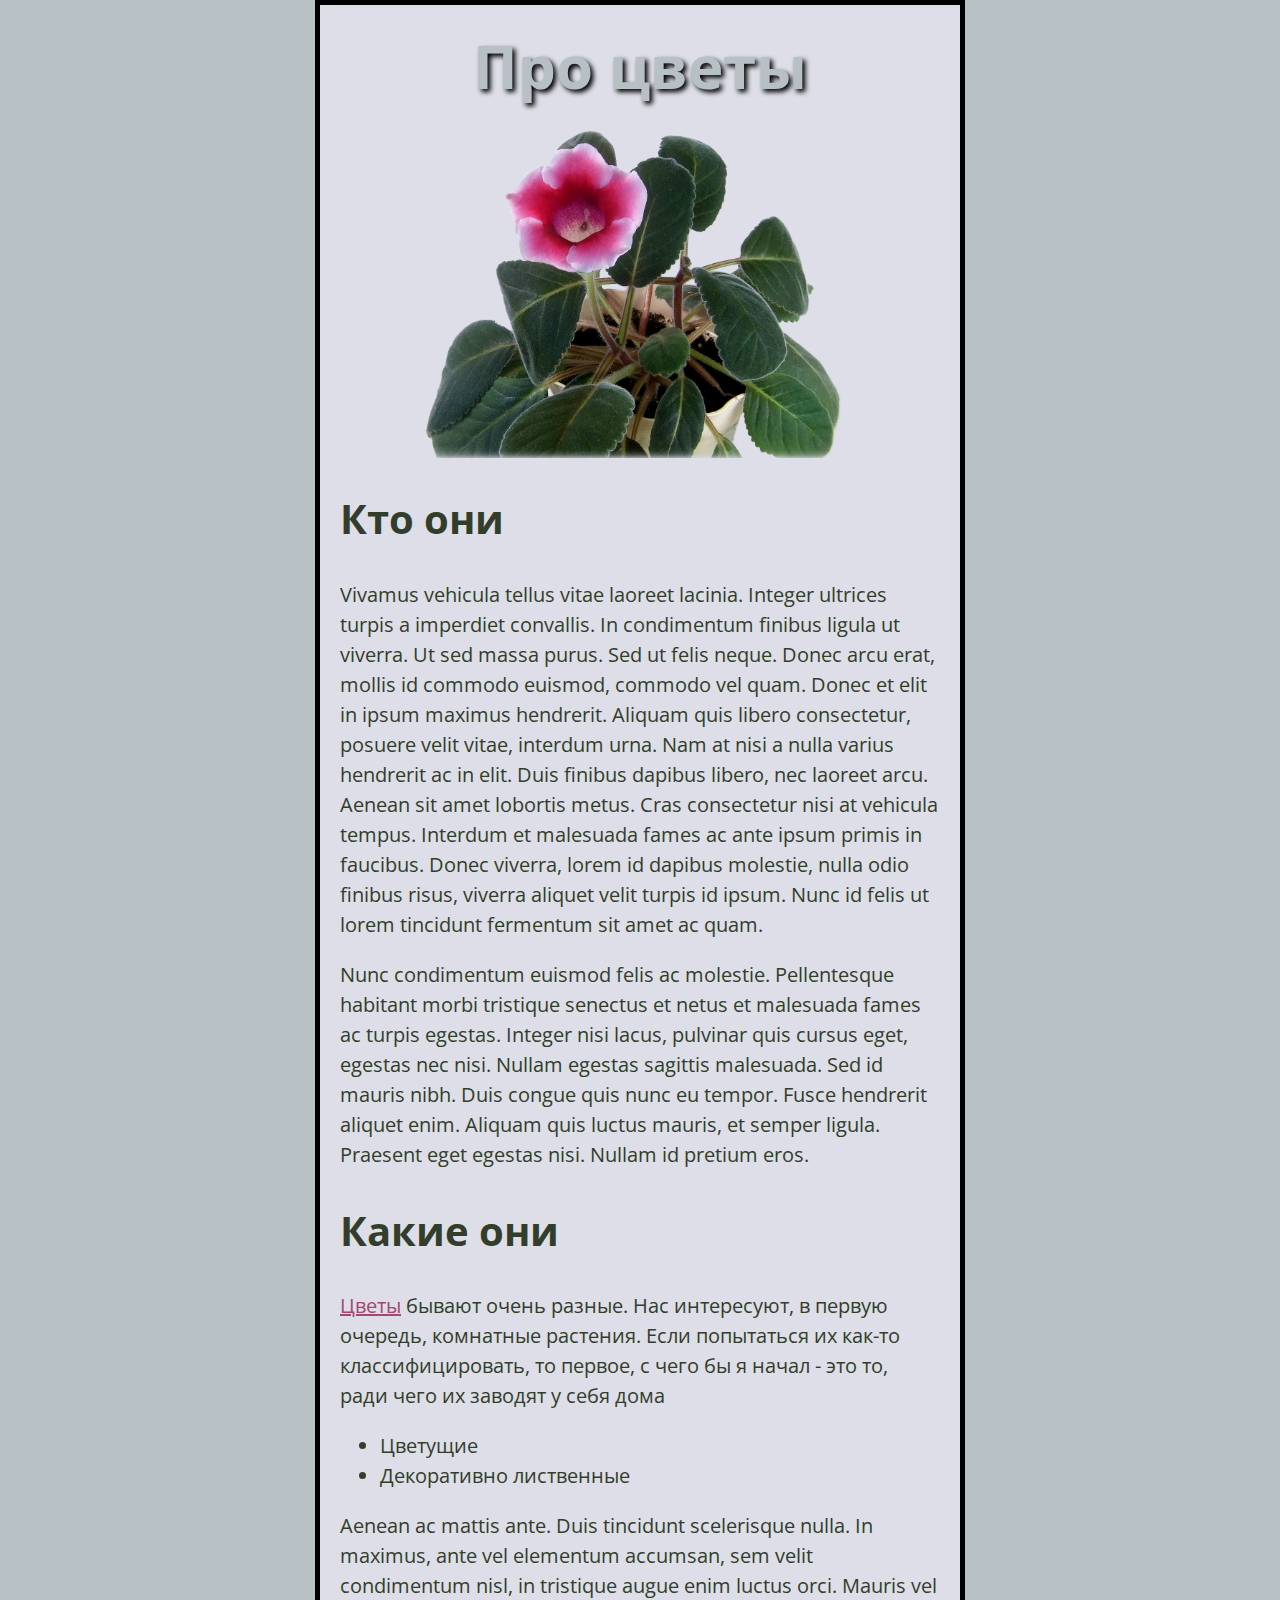
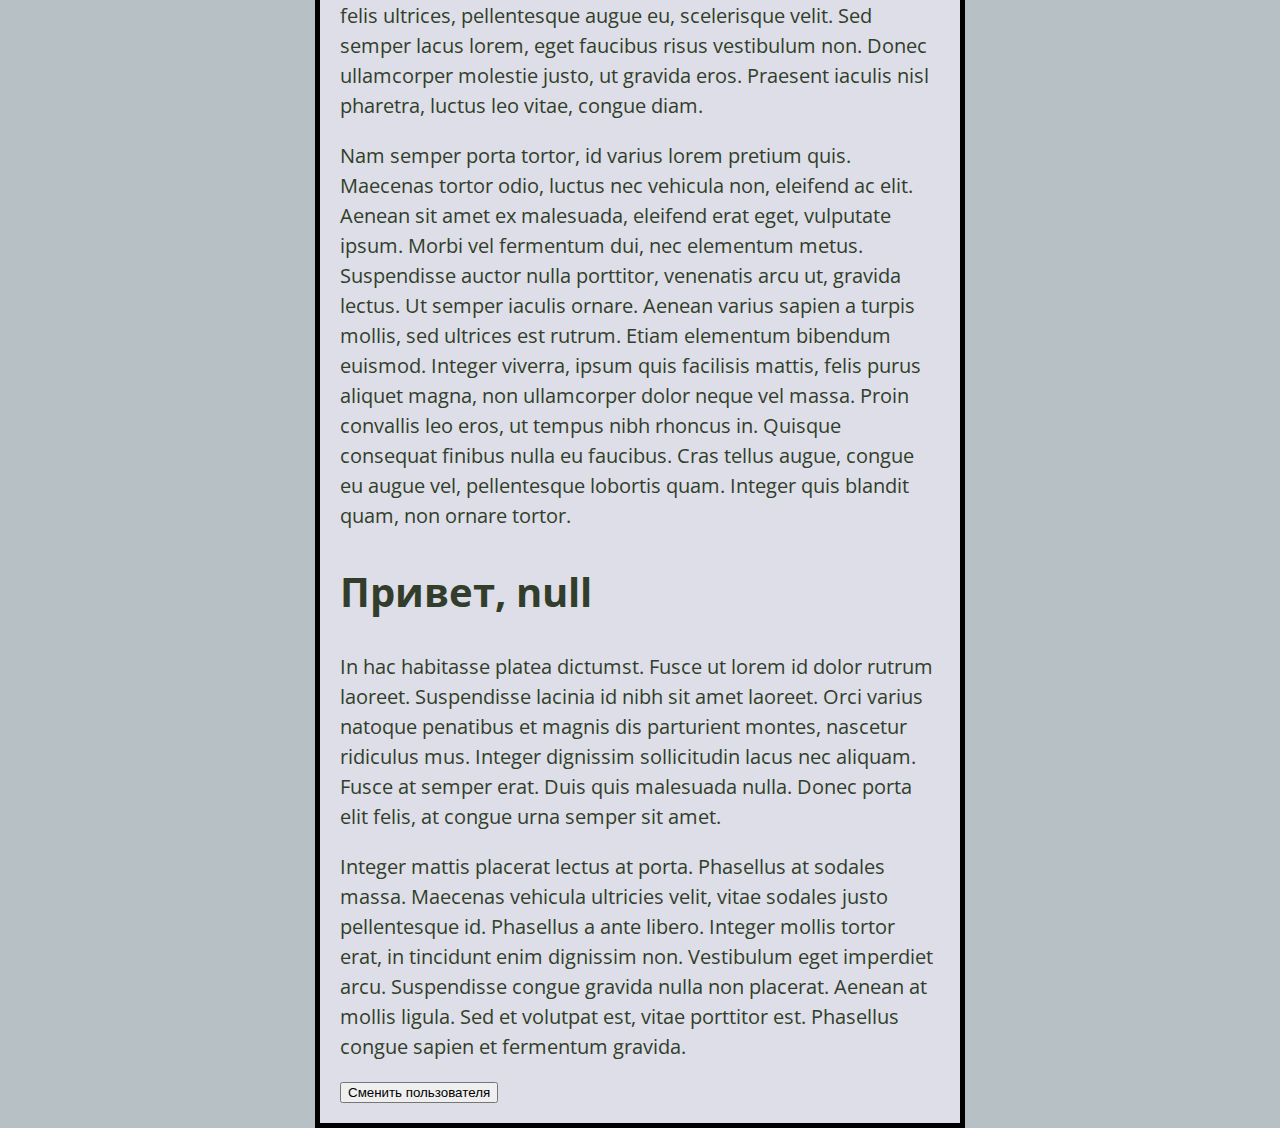
<file: index.html>
<!DOCTYPE html>
<html>
  <head>
    <meta charset="utf-8">
    <title>My test page</title>
    <link rel="stylesheet" type="text/css" href="styles/style.css">
    <link href="https://fonts.googleapis.com/css?family=Open+Sans+Condensed:300" rel="stylesheet">
  </head>
  <body>
  	<h1>Про цветы</h1>
    <img width="600" src="images/siteflower.png" alt="My test image">
    <h2>Кто они</h2>
    <p>
    	Vivamus vehicula tellus vitae laoreet lacinia. Integer ultrices turpis a imperdiet convallis. In condimentum finibus ligula ut viverra. Ut sed massa purus. Sed ut felis neque. Donec arcu erat, mollis id commodo euismod, commodo vel quam. Donec et elit in ipsum maximus hendrerit. Aliquam quis libero consectetur, posuere velit vitae, interdum urna. Nam at nisi a nulla varius hendrerit ac in elit. Duis finibus dapibus libero, nec laoreet arcu. Aenean sit amet lobortis metus. Cras consectetur nisi at vehicula tempus. Interdum et malesuada fames ac ante ipsum primis in faucibus. Donec viverra, lorem id dapibus molestie, nulla odio finibus risus, viverra aliquet velit turpis id ipsum. Nunc id felis ut lorem tincidunt fermentum sit amet ac quam.
	</p>
    <!--img width="600" src="images/siteflower.png" alt="My test image"-->
<p>
Nunc condimentum euismod felis ac molestie. Pellentesque habitant morbi tristique senectus et netus et malesuada fames ac turpis egestas. Integer nisi lacus, pulvinar quis cursus eget, egestas nec nisi. Nullam egestas sagittis malesuada. Sed id mauris nibh. Duis congue quis nunc eu tempor. Fusce hendrerit aliquet enim. Aliquam quis luctus mauris, et semper ligula. Praesent eget egestas nisi. Nullam id pretium eros.
</p>    
    <h2>Какие они</h2>
    <p>
    	<a href="https://ru.wikipedia.org/wiki/%D0%A6%D0%B2%D0%B5%D1%82%D1%8B_(%D0%B7%D0%BD%D0%B0%D1%87%D0%B5%D0%BD%D0%B8%D1%8F)">Цветы</a> бывают очень разные. Нас интересуют, в первую очередь, комнатные растения. Если попытаться их как-то классифицировать, то первое, с чего бы я начал - это то, ради чего их заводят у себя дома
    </p>
    <ul>
    	<li>Цветущие</li>
    	<li>Декоративно лиственные</li>
    </ul>
     <p>Aenean ac mattis ante. Duis tincidunt scelerisque nulla. In maximus, ante vel elementum accumsan, sem velit condimentum nisl, in tristique augue enim luctus orci. Mauris vel felis ultrices, pellentesque augue eu, scelerisque velit. Sed semper lacus lorem, eget faucibus risus vestibulum non. Donec ullamcorper molestie justo, ut gravida eros. Praesent iaculis nisl pharetra, luctus leo vitae, congue diam.</p>
     <p>Nam semper porta tortor, id varius lorem pretium quis. Maecenas tortor odio, luctus nec vehicula non, eleifend ac elit. Aenean sit amet ex malesuada, eleifend erat eget, vulputate ipsum. Morbi vel fermentum dui, nec elementum metus. Suspendisse auctor nulla porttitor, venenatis arcu ut, gravida lectus. Ut semper iaculis ornare. Aenean varius sapien a turpis mollis, sed ultrices est rutrum. Etiam elementum bibendum euismod. Integer viverra, ipsum quis facilisis mattis, felis purus aliquet magna, non ullamcorper dolor neque vel massa. Proin convallis leo eros, ut tempus nibh rhoncus in. Quisque consequat finibus nulla eu faucibus. Cras tellus augue, congue eu augue vel, pellentesque lobortis quam. Integer quis blandit quam, non ornare tortor.</p>

    <h2>Откуда они</h2>
    <p>In hac habitasse platea dictumst. Fusce ut lorem id dolor rutrum laoreet. Suspendisse lacinia id nibh sit amet laoreet. Orci varius natoque penatibus et magnis dis parturient montes, nascetur ridiculus mus. Integer dignissim sollicitudin lacus nec aliquam. Fusce at semper erat. Duis quis malesuada nulla. Donec porta elit felis, at congue urna semper sit amet.</p>
    <p>Integer mattis placerat lectus at porta. Phasellus at sodales massa. Maecenas vehicula ultricies velit, vitae sodales justo pellentesque id. Phasellus a ante libero. Integer mollis tortor erat, in tincidunt enim dignissim non. Vestibulum eget imperdiet arcu. Suspendisse congue gravida nulla non placerat. Aenean at mollis ligula. Sed et volutpat est, vitae porttitor est. Phasellus congue sapien et fermentum gravida.</p>

    <button id="changeUserbutton">Сменить пользователя</button>

  	<script src="scripts/main.js" type="text/javascript"></script>
  </body>
</html>
</file>
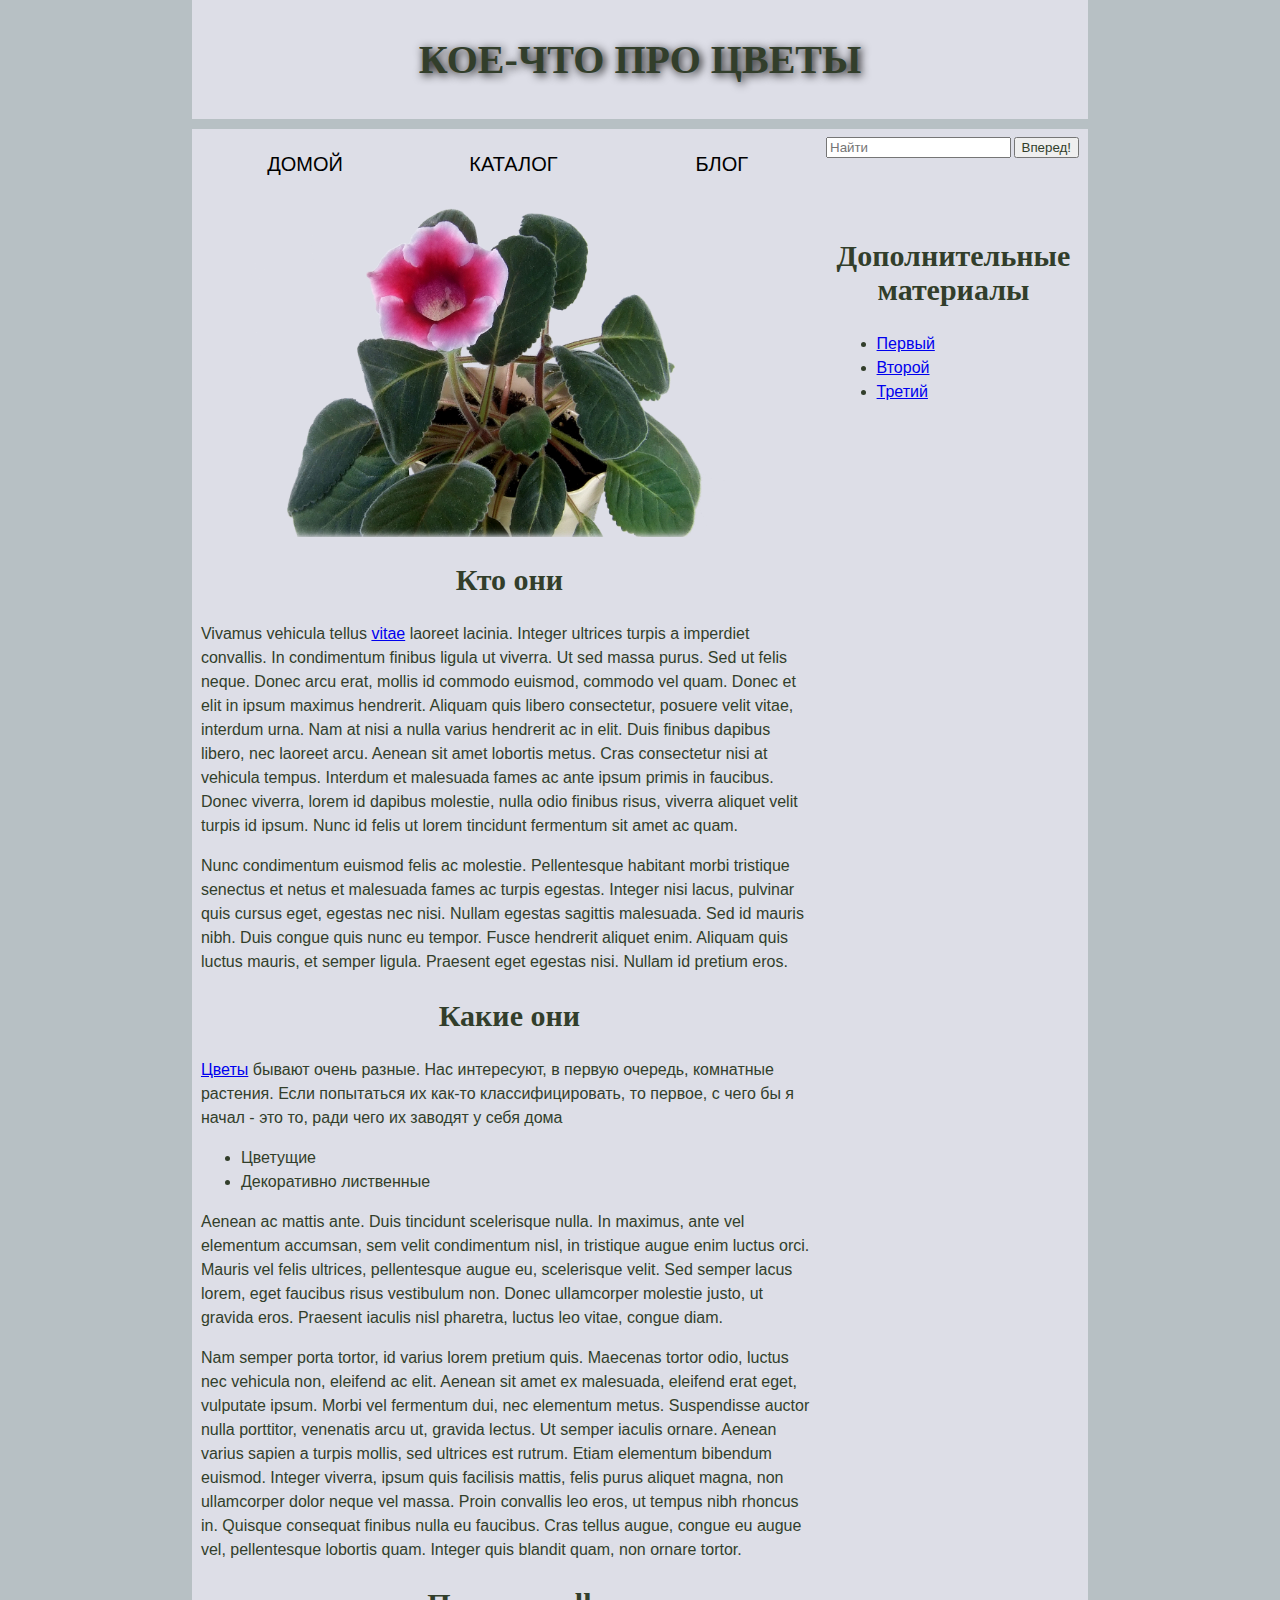
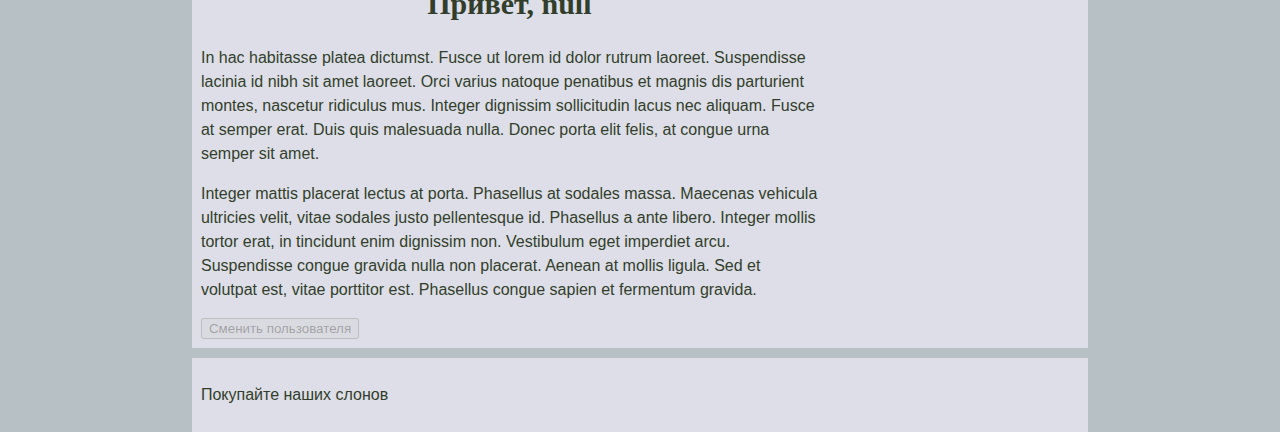
<file: page1.html>
<!DOCTYPE html>
<html>
  <head>
    <meta charset="utf-8">
    <title>My test page</title>
    <link rel="shortcut icon" href="favicon.png" type="image/x-icon">
    <link rel="stylesheet" type="text/css" href="styles/style2.css">
    <link href="https://fonts.googleapis.com/css?family=Open+Sans+Condensed:300" rel="stylesheet">
  </head>
  <body>
  	<header>
  		<h1>Кое-что Про цветы</h1>
  	</header>

  	<nav>
  		<ul>
  			<li><a href="#">Домой</a></li>
  			<li><a href="#">Каталог</a></li>
  			<li><a href="#">Блог</a></li>
  		</ul>

  		<form>
  			<input type="search" name="q" placeholder="Найти">
  			<input type="submit" value="Вперед!" >
  		</form>
  	</nav>	

  	<main>
  		<artice>
    <img width="600" src="images/siteflower.png" alt="My test image">
    <h2>Кто они</h2>
    <p>
    	Vivamus vehicula tellus <a href="#hello" title="link to Hello">vitae</a> laoreet lacinia. Integer ultrices turpis a imperdiet convallis. In condimentum finibus ligula ut viverra. Ut sed massa purus. Sed ut felis neque. Donec arcu erat, mollis id commodo euismod, commodo vel quam. Donec et elit in ipsum maximus hendrerit. Aliquam quis libero consectetur, posuere velit vitae, interdum urna. Nam at nisi a nulla varius hendrerit ac in elit. Duis finibus dapibus libero, nec laoreet arcu. Aenean sit amet lobortis metus. Cras consectetur nisi at vehicula tempus. Interdum et malesuada fames ac ante ipsum primis in faucibus. Donec viverra, lorem id dapibus molestie, nulla odio finibus risus, viverra aliquet velit turpis id ipsum. Nunc id felis ut lorem tincidunt fermentum sit amet ac quam.
	</p>
    <!--img width="600" src="images/siteflower.png" alt="My test image"-->
<p>
Nunc condimentum euismod felis ac molestie. Pellentesque habitant morbi tristique senectus et netus et malesuada fames ac turpis egestas. Integer nisi lacus, pulvinar quis cursus eget, egestas nec nisi. Nullam egestas sagittis malesuada. Sed id mauris nibh. Duis congue quis nunc eu tempor. Fusce hendrerit aliquet enim. Aliquam quis luctus mauris, et semper ligula. Praesent eget egestas nisi. Nullam id pretium eros.
</p>    
    <h2>Какие они</h2>
    <p>
    	<a title="Вики статья про цветы" href="https://ru.wikipedia.org/wiki/%D0%A6%D0%B2%D0%B5%D1%82%D1%8B_(%D0%B7%D0%BD%D0%B0%D1%87%D0%B5%D0%BD%D0%B8%D1%8F)">Цветы</a> бывают очень разные. Нас интересуют, в первую очередь, комнатные растения. Если попытаться их как-то классифицировать, то первое, с чего бы я начал - это то, ради чего их заводят у себя дома
    </p>
    <ul>
    	<li>Цветущие</li>
    	<li>Декоративно лиственные</li>
    </ul>
     <p>Aenean ac mattis ante. Duis tincidunt scelerisque nulla. In maximus, ante vel elementum accumsan, sem velit condimentum nisl, in tristique augue enim luctus orci. Mauris vel felis ultrices, pellentesque augue eu, scelerisque velit. Sed semper lacus lorem, eget faucibus risus vestibulum non. Donec ullamcorper molestie justo, ut gravida eros. Praesent iaculis nisl pharetra, luctus leo vitae, congue diam.</p>
     <p>Nam semper porta tortor, id varius lorem pretium quis. Maecenas tortor odio, luctus nec vehicula non, eleifend ac elit. Aenean sit amet ex malesuada, eleifend erat eget, vulputate ipsum. Morbi vel fermentum dui, nec elementum metus. Suspendisse auctor nulla porttitor, venenatis arcu ut, gravida lectus. Ut semper iaculis ornare. Aenean varius sapien a turpis mollis, sed ultrices est rutrum. Etiam elementum bibendum euismod. Integer viverra, ipsum quis facilisis mattis, felis purus aliquet magna, non ullamcorper dolor neque vel massa. Proin convallis leo eros, ut tempus nibh rhoncus in. Quisque consequat finibus nulla eu faucibus. Cras tellus augue, congue eu augue vel, pellentesque lobortis quam. Integer quis blandit quam, non ornare tortor.</p>

    <h2 id="hello">Откуда они</h2>
    <p>In hac habitasse platea dictumst. Fusce ut lorem id dolor rutrum laoreet. Suspendisse lacinia id nibh sit amet laoreet. Orci varius natoque penatibus et magnis dis parturient montes, nascetur ridiculus mus. Integer dignissim sollicitudin lacus nec aliquam. Fusce at semper erat. Duis quis malesuada nulla. Donec porta elit felis, at congue urna semper sit amet.</p>
    <p>Integer mattis placerat lectus at porta. Phasellus at sodales massa. Maecenas vehicula ultricies velit, vitae sodales justo pellentesque id. Phasellus a ante libero. Integer mollis tortor erat, in tincidunt enim dignissim non. Vestibulum eget imperdiet arcu. Suspendisse congue gravida nulla non placerat. Aenean at mollis ligula. Sed et volutpat est, vitae porttitor est. Phasellus congue sapien et fermentum gravida.</p>

    <button id="changeUserbutton" foo="bar" disabled="false">Сменить пользователя</button>
</artice>
<aside>
	<h2>Дополнительные материалы</h2>
	<ul>
  			<li><a href="#">Первый</a></li>
  			<li><a href="#">Второй</a></li>
  			<li><a href="#">Третий</a></li>
	</ul>		
</aside>
</main>

<footer>
	<p>Покупайте наших слонов</p>
</footer>

  	<script src="scripts/main.js" type="text/javascript"></script>
  </body>
</html>
</file>
<file: styles/style.css>
html {
	font-size: 10px;
	font-family: 'Open Sans Condensed', sans-serif;
	color: #323e2b;
	background-color: #b7c0c4;
}

body {
	width: 600px;
	margin: 0 auto;
	padding: 0 20px 20px 20px;
	border: 5px solid black;
	background-color: #dddee7 /*#d9ddec*/
}

h1 {
	font-size: 60px;
	text-align: center;
	margin: 0;
	padding: 20px 0;
	color: #b7c0c4;
	text-shadow: 3px 3px 5px black;
}

h2 {
	font-size: 40px;
}

p, li {
	font-size: 20px;
	line-height: 1.5;
	/*letter-spacing: 1px;*/
}

img {
	display: block;
	margin: 0 auto;
}

a:visited{
	color: #5f5343;
}

a:link, a:hover {
	color: #a54770;
}
</file>
<file: styles/style2.css>
/* || General setup */

html, body {
  margin: 0;
  padding: 0;
}

html {
  font-size: 10px;
  background-color: #b7c0c4;
}

body {
  width: 70%;
  min-width: 800px;
  margin: 0 auto;
}

/* || typography */

h1, h2, h3 {
  font-family: 'Cinzel Decorative', cursive;
  color: #323e2b;
}

p, input, li {
  font-family: 'Roboto Condensed', sans-serif;
  color: #323e2b;
}

h1 {
  font-size: 4rem;
  text-align: center;
  text-shadow: 2px 2px 10px black;
}

h2 {
  font-size: 3rem;
  text-align: center;
}

h3 {
  font-size: 2.2rem;
}

p, li {
  font-size: 1.6rem;
  line-height: 1.5;
}

/* || header layout */

header {
  margin-bottom: 10px;
  display: flex;
  flex-flow: row wrap;
}

body > * {
  background-color: red;
  padding: 1%;
}

main, header, nav, article, aside, footer, section {
  background-color: #dddee7;
  padding: 1%;
}

h1 {
  flex: 5;
  text-transform: uppercase;
}

header img {
  display: block;
  height: 60px;
  padding-top: 20.15px;
}

nav {
  height: 50px;
  flex: 100%;
  display: flex;
}

nav ul {
  padding: 0;
  list-style-type: none;
  flex: 2;
  display: flex;
}

nav li {
  display: inline;
  text-align: center;
  flex: 1;
}

nav a, nav span {
  display: inline-block;
  font-size: 2rem;
  height: 3rem;
  line-height: 1.7;
  text-transform: uppercase;
  text-decoration: none;
  color: black;

}

/* || main layout */

main {
  display: flex;
}

article {
  flex: 4;
}

aside {
  flex: 1;
  margin-left: 10px;
  padding: 1%;
}

aside a {
  display: block;
  float: left;
  width: 50%;
}

aside img {
  max-width: 100%;
}

footer {
  margin-top: 10px;
}
</file>
